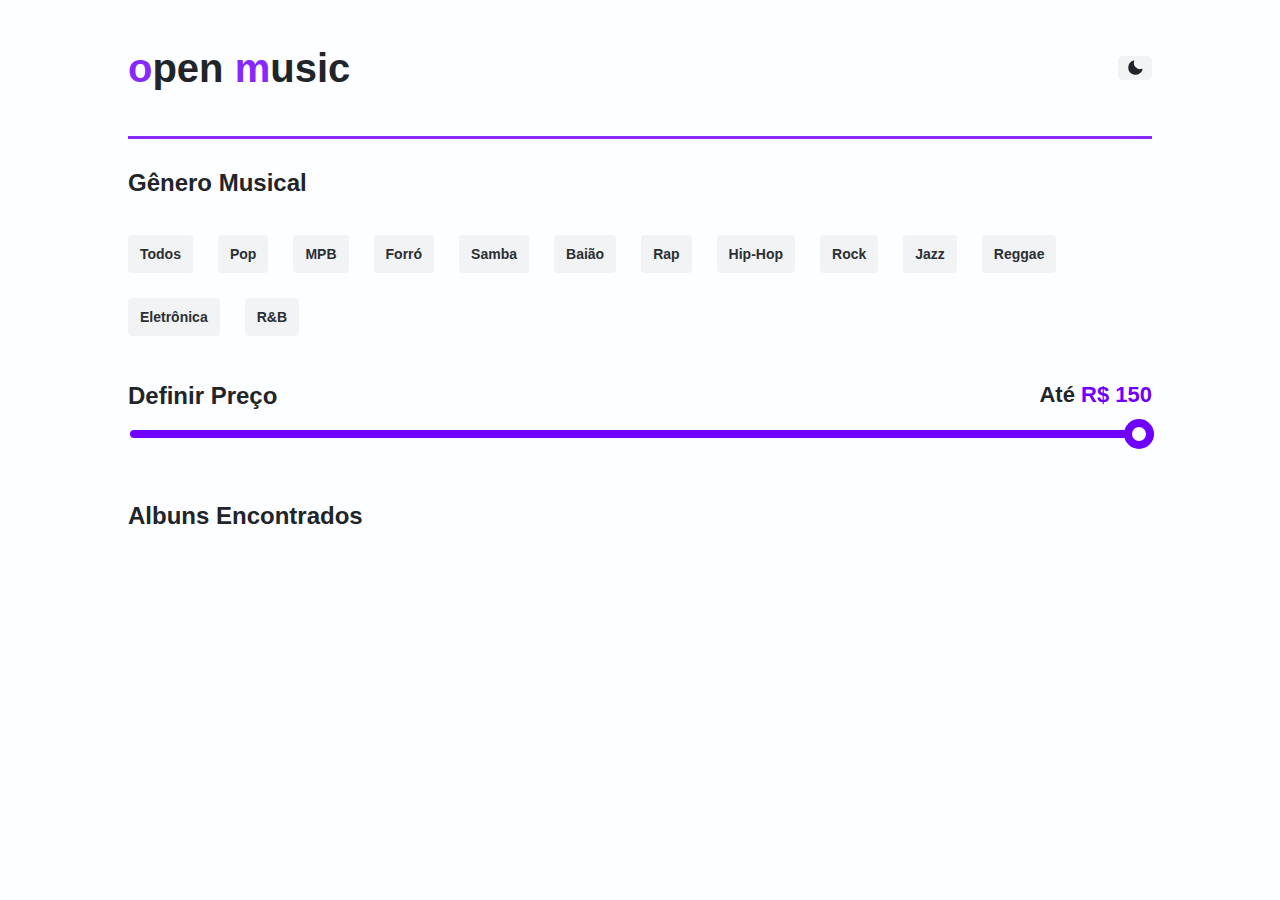
<file: index.html>
<!DOCTYPE html>
<html lang="pt-BR" class="">
  <head>
    <meta charset="UTF-8" />
    <meta name="viewport" content="width=device-width, initial-scale=1.0" />

    <!-- ===== Styles ===== -->

    <link rel="stylesheet" href="./open-music/src/styles/index.css">

    <!-- ===== Scripts ===== -->

    <script type="module" src="./open-music/src/scripts/index.js" defer></script>

    <title>Open Music</title>
  </head>
  <body>

    <!-- CABEÇALHO -->

    <header class="header__container">

      <!-- DESENVOLVA AQUI OS ELEMENTOS DO CABEÇALHO -->

      <div class="header__content">

        <h1 class="header__title">

          <span>o</span>pen <span>m</span>usic
        </h1>

        <button class="header__button__theme--toggle"></button>

      </div>

    </header>

    <!-- CONTEÚDO PRINCIPAL -->

    <main id="main__container">

      <!-- SEÇÃO DE FILTRO POR GENERO -->

      <section id="section__filter__container">

        <!-- DESENVOLVA AQUI OS ELEMENTOS DA SEÇÃO -->

        <h2 class="section__filter__title">

          Gênero Musical

        </h2>

        <nav class="section__filter__genres">

          <button class="genres">

            Todos

          </button>
          
          <button class="genres">

            Pop

          </button>
          
          <button class="genres">

            MPB

          </button>
          
          <button class="genres">

            Forró

          </button>
          
          <button class="genres">

            Samba

          </button>
          
          <button class="genres">

            Baião

          </button>
          
          <button class="genres">

            Rap

          </button>
          
          <button class="genres">

            Hip-Hop

          </button>

          <button class="genres">

            Rock

          </button>

          <button class="genres">

            Jazz

          </button>

          <button class="genres">

            Reggae

          </button>

          <button class="genres">

            Eletrônica

          </button>

          <button class="genres">

            R&B

          </button>

        </nav>

      </section>

      <!-- SEÇÃO DE FILTRO POR PREÇO -->

      <section id="section__pricerange__container">

        <!-- DESENVOLVA AQUI OS ELEMENTOS DA SEÇÃO -->

        <div class="pricerange--setprice">

          <h3 class="setprice__title">
            
            Definir Preço

          </h3>

          <h3 class="setprice__range">

            Até <span id="price--range">R$ 150</span>

          </h3>

          
        </div>
        
        <input type="range" name="setprice" id="input--price-range" min="0" max="150" value="150">

      </section>

      <!-- SEÇÃO DE ALBUNS -->

      <section id="section__albums__container">

        <!-- DESENVOLVA AQUI OS ELEMENTOS DA SEÇÃO -->

        <h3 class="section__albums__title">

          Albuns Encontrados

        </h3>

        <ul class="albums__list__content">

          <!-- ===== Access albumsDb.js ===== -->

        </ul>

      </section>
    </main>
  </body>
</html>
</file>
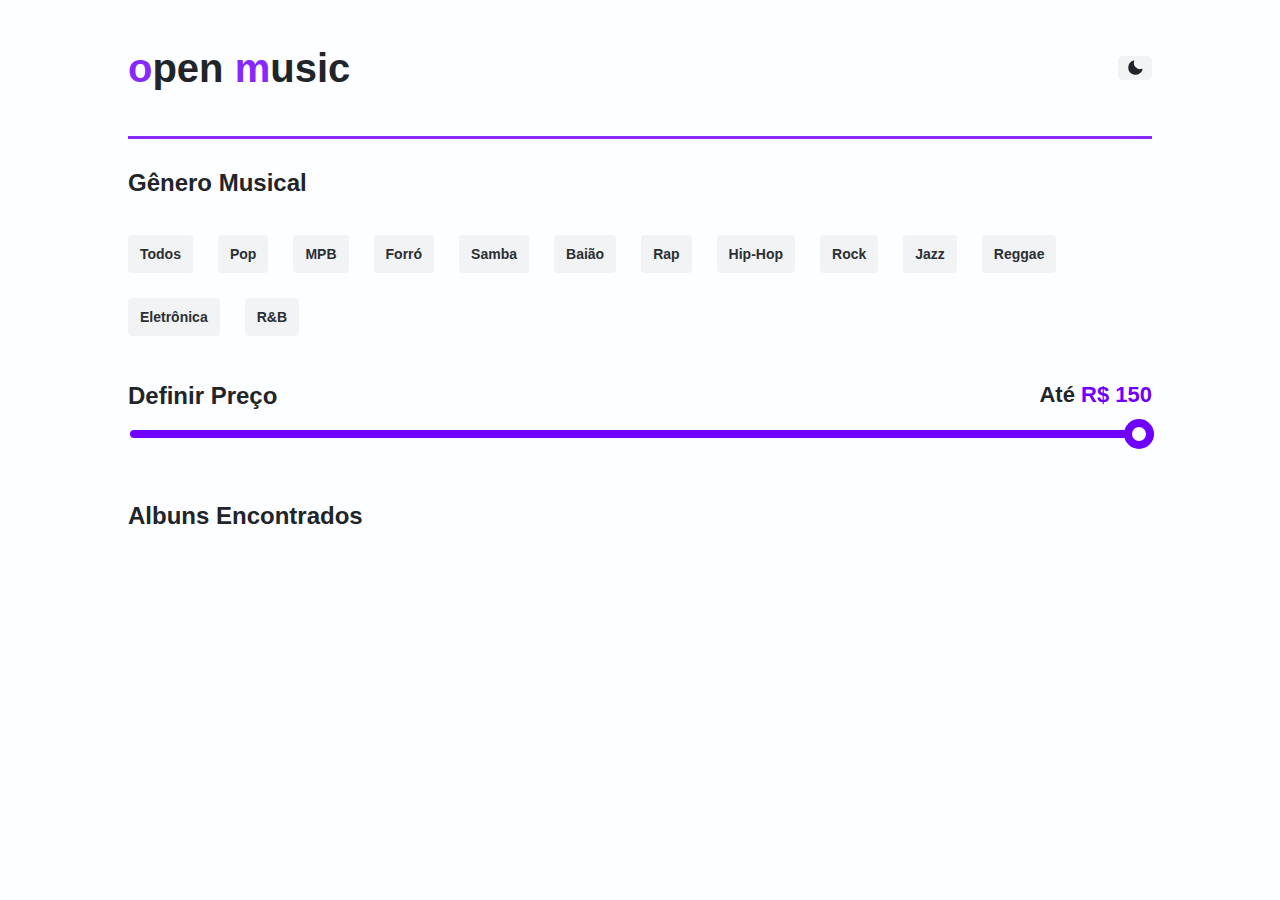
<file: open-music/index.html>
<!DOCTYPE html>
<html lang="pt-BR" class="">
  <head>
    <meta charset="UTF-8" />
    <meta name="viewport" content="width=device-width, initial-scale=1.0" />

    <!-- ===== Styles ===== -->

    <link rel="stylesheet" href="./src/styles/index.css">

    <!-- ===== Scripts ===== -->

    <script type="module" src="./src/scripts/index.js" defer></script>

    <title>Open Music</title>
  </head>
  <body>

    <!-- CABEÇALHO -->

    <header class="header__container">

      <!-- DESENVOLVA AQUI OS ELEMENTOS DO CABEÇALHO -->

      <div class="header__content">

        <h1 class="header__title">

          <span>o</span>pen <span>m</span>usic
        </h1>

        <button class="header__button__theme--toggle"></button>

      </div>

    </header>

    <!-- CONTEÚDO PRINCIPAL -->

    <main id="main__container">

      <!-- SEÇÃO DE FILTRO POR GENERO -->

      <section id="section__filter__container">

        <!-- DESENVOLVA AQUI OS ELEMENTOS DA SEÇÃO -->

        <h2 class="section__filter__title">

          Gênero Musical

        </h2>

        <nav class="section__filter__genres">

          <button class="genres">

            Todos

          </button>
          
          <button class="genres">

            Pop

          </button>
          
          <button class="genres">

            MPB

          </button>
          
          <button class="genres">

            Forró

          </button>
          
          <button class="genres">

            Samba

          </button>
          
          <button class="genres">

            Baião

          </button>
          
          <button class="genres">

            Rap

          </button>
          
          <button class="genres">

            Hip-Hop

          </button>

          <button class="genres">

            Rock

          </button>

          <button class="genres">

            Jazz

          </button>

          <button class="genres">

            Reggae

          </button>

          <button class="genres">

            Eletrônica

          </button>

          <button class="genres">

            R&B

          </button>

        </nav>

      </section>

      <!-- SEÇÃO DE FILTRO POR PREÇO -->

      <section id="section__pricerange__container">

        <!-- DESENVOLVA AQUI OS ELEMENTOS DA SEÇÃO -->

        <div class="pricerange--setprice">

          <h3 class="setprice__title">
            
            Definir Preço

          </h3>

          <h3 class="setprice__range">

            Até <span id="price--range">R$ 150</span>

          </h3>

          
        </div>
        
        <input type="range" name="setprice" id="input--price-range" min="0" max="150" value="150">

      </section>

      <!-- SEÇÃO DE ALBUNS -->

      <section id="section__albums__container">

        <!-- DESENVOLVA AQUI OS ELEMENTOS DA SEÇÃO -->

        <h3 class="section__albums__title">

          Albuns Encontrados

        </h3>

        <ul class="albums__list__content">

          <!-- ===== Access albumsDb.js ===== -->

        </ul>

      </section>
    </main>
  </body>
</html>
</file>
<file: open-music/src/styles/index.css>
@import url(./reset.css);
@import url(./globalStyles.css);
@import url(./header.css);
@import url(./genres.css);
@import url(./price-range.css);
@import url(./albums.css);
</file>
